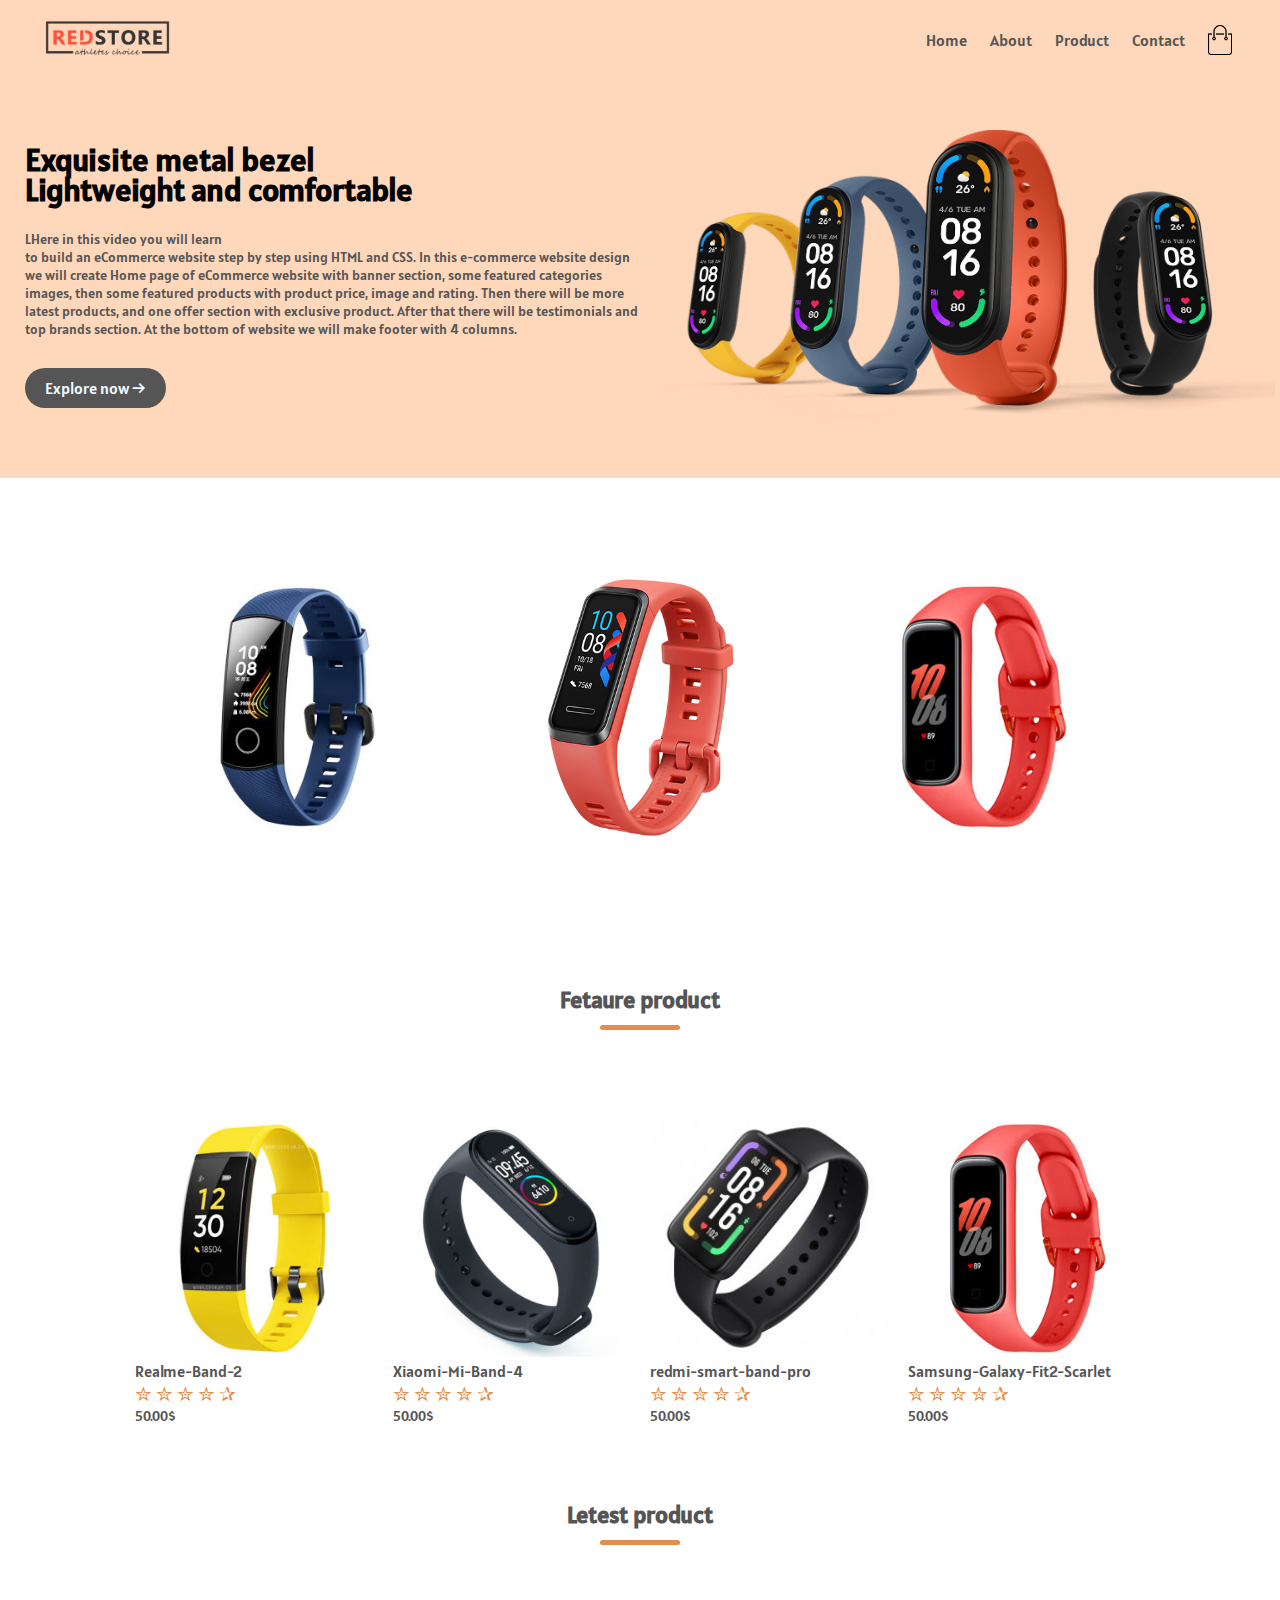
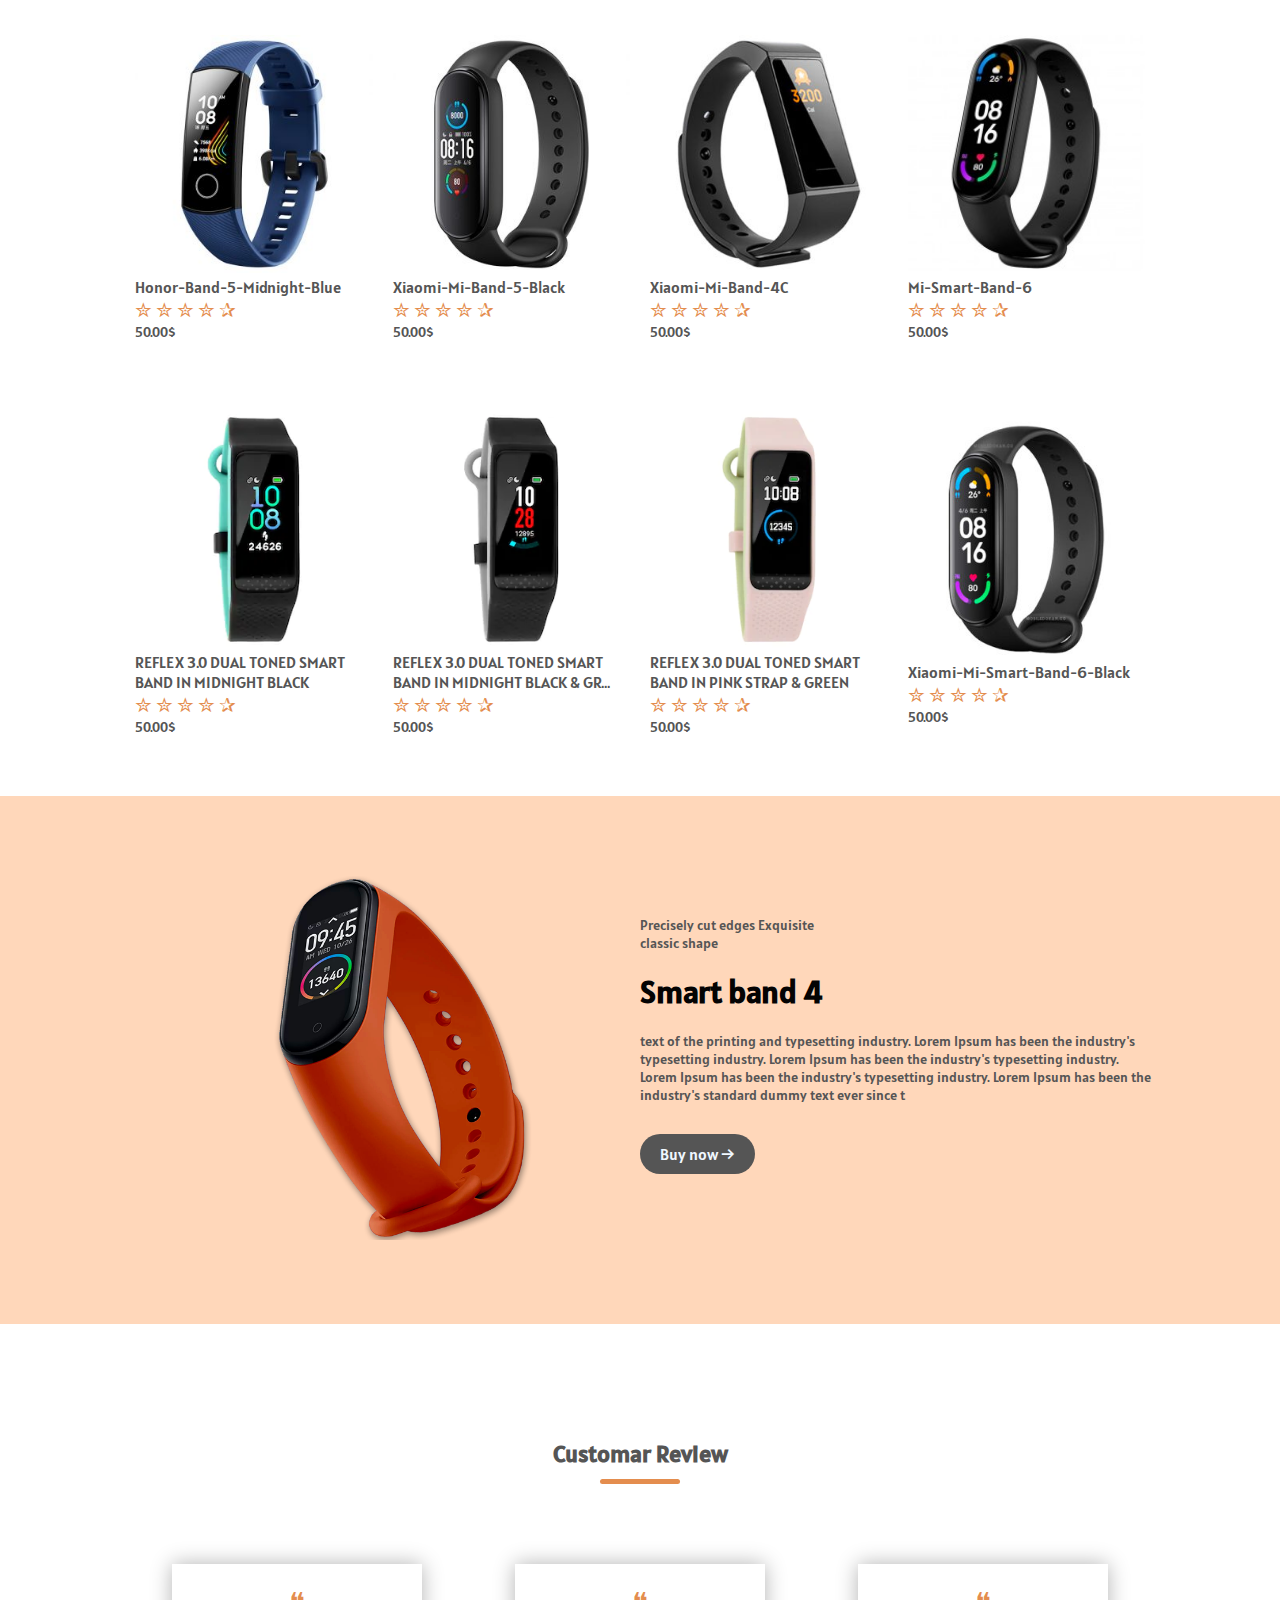
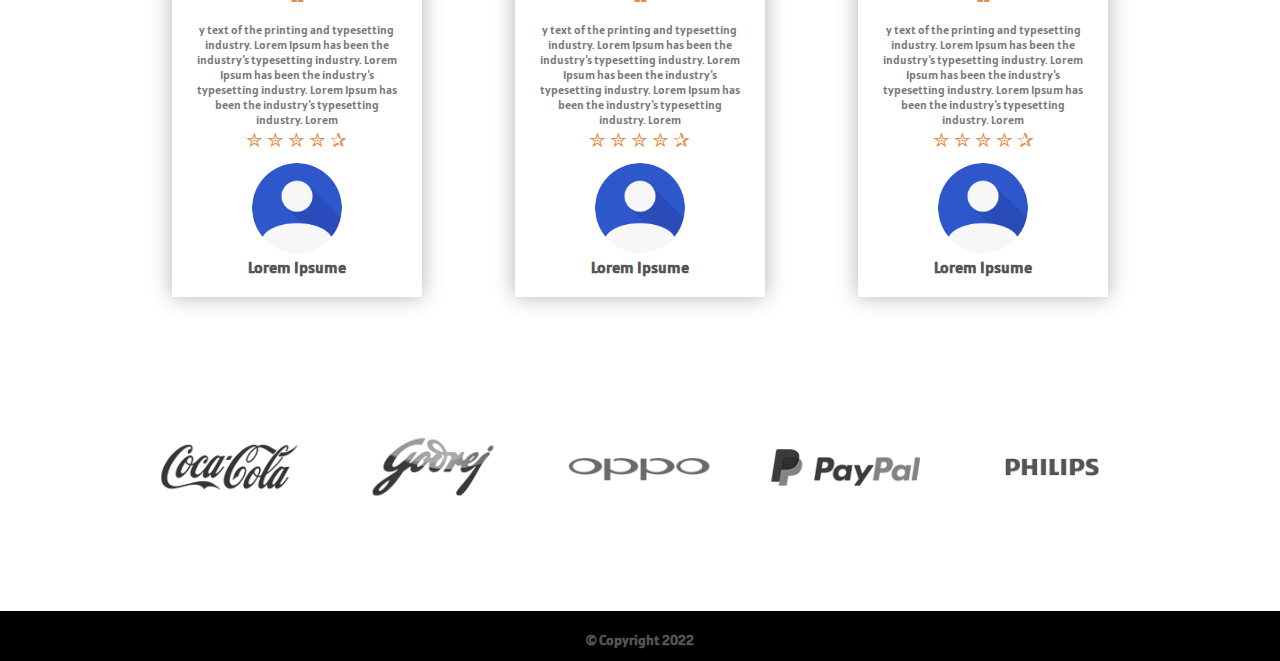
<file: index.html>
<!DOCTYPE html>
<html lang="en">
<head>
    <meta charset="UTF-8">
    <meta http-equiv="X-UA-Compatible" content="IE=edge">
    <link href='https://fonts.googleapis.com/css?family=Alatsi' rel='stylesheet'>
    <meta name="viewport" content="width=device-width, initial-scale=1.0">
    <link rel="stylesheet" href="css/home.css">
    <title>REDDOT</title>
</head>
<body>

    <div class="header">
   <div class="cont">
<div class="navbar">
<div class="logo">
<a href="index.html"><img src="images/logo.png" width="125px"></a>

</div>

<nav>
<ul id="menuitem">
    <li><a href="index.html">Home</a></li>
    <li><a href="About.html">About</a></li>
    <li><a href="Product.html">Product</a></li>
    <li><a href="Contact.html">Contact</a></li>

</ul>

</nav>
<img src="images/cart.png" width="30px" height="30px" class="cartpng">
<img src="images/menu.png" width="30px" height="30px" class="menupng" onclick="menutoggle()" >
</div>

<div class="Row">
<div class="col-2">
<h1>Exquisite metal bezel<br>
    Lightweight and comfortable</h1>
<p>LHere in this video you will learn <br>
    to build an eCommerce website step by step using HTML and CSS. In this e-commerce website design we will create Home page of eCommerce website with banner section, some featured categories images, then some featured products with product price, image and rating. 

    Then there will be more latest products, and one offer section with exclusive product. After that there will be testimonials and top brands section. At the bottom of website we will make footer with 4 columns.
    
     </p>
<a class="button" href="">Explore now &#8594</a>
</div>
<div class="col-2">
<img src="images/section01-1.png" >

</div>

</div>

</div> </div>
<!--catagory-->

<div class="catagory">
<div class="small-container">
<div class="Row">
    <div class="col-3">
<img src="images/Honor-Band-5-Midnight-Blue-300x300.jpg">

    </div>
    <div class="col-3">
<img src="images/band4-red.png">
</div>
    <div class="col-3">
        <img src="images/Samsung-Galaxy-Fit2-Scarlet-300x300.jpg" >

    </div>
</div>

</div>
</div>
<!--feture product-->
<div class="small-container">
    <h2 class="title">Fetaure product</h2>
<div class="Row">

<div class="col-4">
<img src="images/Realme-Band-2-Yellow-300x300.jpg">
<h4>Realme-Band-2</h4>
<a class="ht2">&#10030 &#10030  &#10030  &#10030 &#10032</a>   

<p>50.00$</p>
</div>

<div class="col-4">
    <img src="images/Xiaomi-Mi-Band-4-300x300.jpg">
    <h4>Xiaomi-Mi-Band-4</h4>
    <a class="ht2">&#10030 &#10030  &#10030  &#10030 &#10032</a>   

    <p>50.00$</p>
    </div>
    <div class="col-4">
        <img src="images/redmi-smart-band-pro-01-228x228.jpg">
        <h4>redmi-smart-band-pro</h4>     <a class="ht2">&#10030 &#10030  &#10030  &#10030 &#10032</a>   

 <p>50.00$</p>

        </div>
        <div class="col-4">
            <img src="images/Samsung-Galaxy-Fit2-Scarlet-300x300.jpg">
            <h4>Samsung-Galaxy-Fit2-Scarlet</h4>
            <a class="ht2">&#10030 &#10030  &#10030  &#10030 &#10032</a>   

       <p>50.00$</p>

    </div>
</div>

<h2 class="title">Letest product</h2>
<div class="Row">

    <div class="col-4">
    <img src="images/Honor-Band-5-Midnight-Blue-300x300.jpg">
    <h4>Honor-Band-5-Midnight-Blue</h4>
    <a class="ht2">&#10030 &#10030  &#10030  &#10030 &#10032</a>   

    <p>50.00$</p>
    </div>
    
    <div class="col-4">
        <img src="images/Xiaomi-Mi-Band-5-Black-300x300.jpg">
        <h4>Xiaomi-Mi-Band-5-Black</h4>
        <a class="ht2">&#10030 &#10030  &#10030  &#10030 &#10032</a>   

       <p>50.00$</p>
        </div>
        <div class="col-4">
            <img src="images/Xiaomi-Mi-Band-4C-300x300.jpg">
            <h4>Xiaomi-Mi-Band-4C</h4>
            <a class="ht2">&#10030 &#10030  &#10030  &#10030 &#10032</a>   

            <p>50.00$</p>
    
            </div>
            <div class="col-4">
                <img src="images/mi-smart-band-6-228x228.jpg">
                <h4>Mi-Smart-Band-6</h4>
                <a class="ht2">&#10030 &#10030  &#10030  &#10030 &#10032</a>   

                <p>50.00$</p>
    
        </div>
    </div>
    <div class="Row">

        <div class="col-4">
        <img src="images/SWD90067PP02A_1.webp">
        <h4>REFLEX 3.0 DUAL TONED SMART BAND IN MIDNIGHT BLACK </h4>
        <a class="ht2">&#10030 &#10030  &#10030  &#10030 &#10032</a>   

        <p>50.00$</p>
        </div>
        
        <div class="col-4">
            <img src="images/SWD90067PP03A_1.webp">
            <h4>REFLEX 3.0 DUAL TONED SMART BAND IN MIDNIGHT BLACK & GR...</h4>
            <a class="ht2">&#10030 &#10030  &#10030  &#10030 &#10032</a>   

       <p>50.00$</p>
            </div>
            <div class="col-4">
                <img src="images/SWD90067PP04A_1.webp">
                <h4>REFLEX 3.0 DUAL TONED SMART BAND IN PINK STRAP & GREEN</h4>
                <a class="ht2">&#10030 &#10030  &#10030  &#10030 &#10032</a>   

                <p>50.00$</p>
        
                </div>
                <div class="col-4">
                    <img src="images/Xiaomi-Mi-Smart-Band-6-Black-300x300.jpg">
                    <h4>Xiaomi-Mi-Smart-Band-6-Black</h4>
                    <a class="ht2">&#10030 &#10030  &#10030  &#10030 &#10032</a>   

                    <p>50.00$</p>
        
            </div>
        </div>

</div>
<!--offer-->
<div class="offer">
<div class="small-container">
<div class="Row">
<div class="col-2">

<img src="images/exclusive.png" class="ofimg">

</div>
<div class="col-2">

    <p>Precisely cut edges
        Exquisite <br>classic shape </p>
    <h1>Smart band 4</h1>
    <p>
     text of the printing and 
        typesetting industry. Lorem
         Ipsum has been the industry's  typesetting industry. Lorem
         Ipsum has been the industry's  typesetting industry. Lorem
         Ipsum has been the industry's  typesetting industry. Lorem
         Ipsum has been the industry's 
         standard dummy text ever since t
    </p>
    <a class="button" href="">Buy now &#8594</a>
</div>
 
</div>


</div>


</div>

<!--Testimonial-->

<div class="testimonial">
    <h2 class="title">Customar Review</h2>
<div class="small-container">
<div class="Row">
    <div class="col-3">
        <a class="ht">&#10077</a>
<p>
    y text of the printing and 
    typesetting industry. Lorem
     Ipsum has been the industry's  typesetting industry. Lorem
     Ipsum has been the industry's  typesetting industry. Lorem
     Ipsum has been the industry's  typesetting industry. Lorem
   

</p>
 <P><a class="ht2">&#10030 &#10030  &#10030  &#10030 &#10032</a> </P>
<img src="images/720236.png">
<h3>Lorem Ipsume</h3>


    </div>

    <div class="col-3">
        <a class="ht">&#10077</a>
       <p>  y text of the printing and 
            typesetting industry. Lorem
             Ipsum has been the industry's  typesetting industry. Lorem
             Ipsum has been the industry's  typesetting industry. Lorem
             Ipsum has been the industry's  typesetting industry. Lorem
         
        </p>
        <P><a class="ht2">&#10030 &#10030  &#10030  &#10030 &#10032</a> </P>
        <img src="images/720236.png">
        <h3>Lorem Ipsume </h3>
        
        
            </div>

            <div class="col-3"><a class="ht">&#10077</a>
                <p>
                   
                     y text of the printing and 
                    typesetting industry. Lorem
                     Ipsum has been the industry's  typesetting industry. Lorem
                     Ipsum has been the industry's  typesetting industry. Lorem
                     Ipsum has been the industry's  typesetting industry. Lorem
                    
                </p>
                <P><a class="ht2">&#10030 &#10030  &#10030  &#10030 &#10032</a> </P>
                <img src="images/720236.png">
                <h3>Lorem Ipsume</h3>
                
                
                    </div>

</div>
</div>


</div>
<!--brand-->
<div class="brand">

<div class="small-container">

    <div class="Row">
    <div class="col5">
<img src="images/logo-coca-cola.png">

    </div>
    <div class="col5">
        <img src="images/logo-godrej.png">

    </div>
    <div class="col5">
        <img src="images/logo-oppo.png">

    </div>
    <div class="col5">
        <img src="images/logo-paypal.png">

    </div>
    <div class="col5">
        <img src="images/logo-philips.png">

    </div>
</div>

</div>


</div>


    <div class="footer">
<p>&copy Copyright  2022</p>

    </div>

    <button onclick="topFunction()" id="myBtn" title="Go to top">&#8593</button>

    <script>
    //Get the button
    var mybutton = document.getElementById("myBtn");
    
    // When the user scrolls down 20px from the top of the document, show the button
    window.onscroll = function() {scrollFunction()};
    
    function scrollFunction() {
      if (document.body.scrollTop > 20 || document.documentElement.scrollTop > 20) {
        mybutton.style.display = "block";
      } else {
        mybutton.style.display = "none";
      }
    }
    
    // When the user clicks on the button, scroll to the top of the document
    function topFunction() {
      document.body.scrollTop = 0;
      document.documentElement.scrollTop = 0;
    }
    </script>

<script>

let menuitem = document.getElementById("menuitem");

menuitem.style.maxHeight="0px";

function menutoggle(){

    if(menuitem.style.maxHeight =="0px"){
        menuitem.style.maxHeight="200px";


    }
    else{
        menuitem.style.maxHeight="0px";

    }
}

</script>



</body>


</html>
</file>
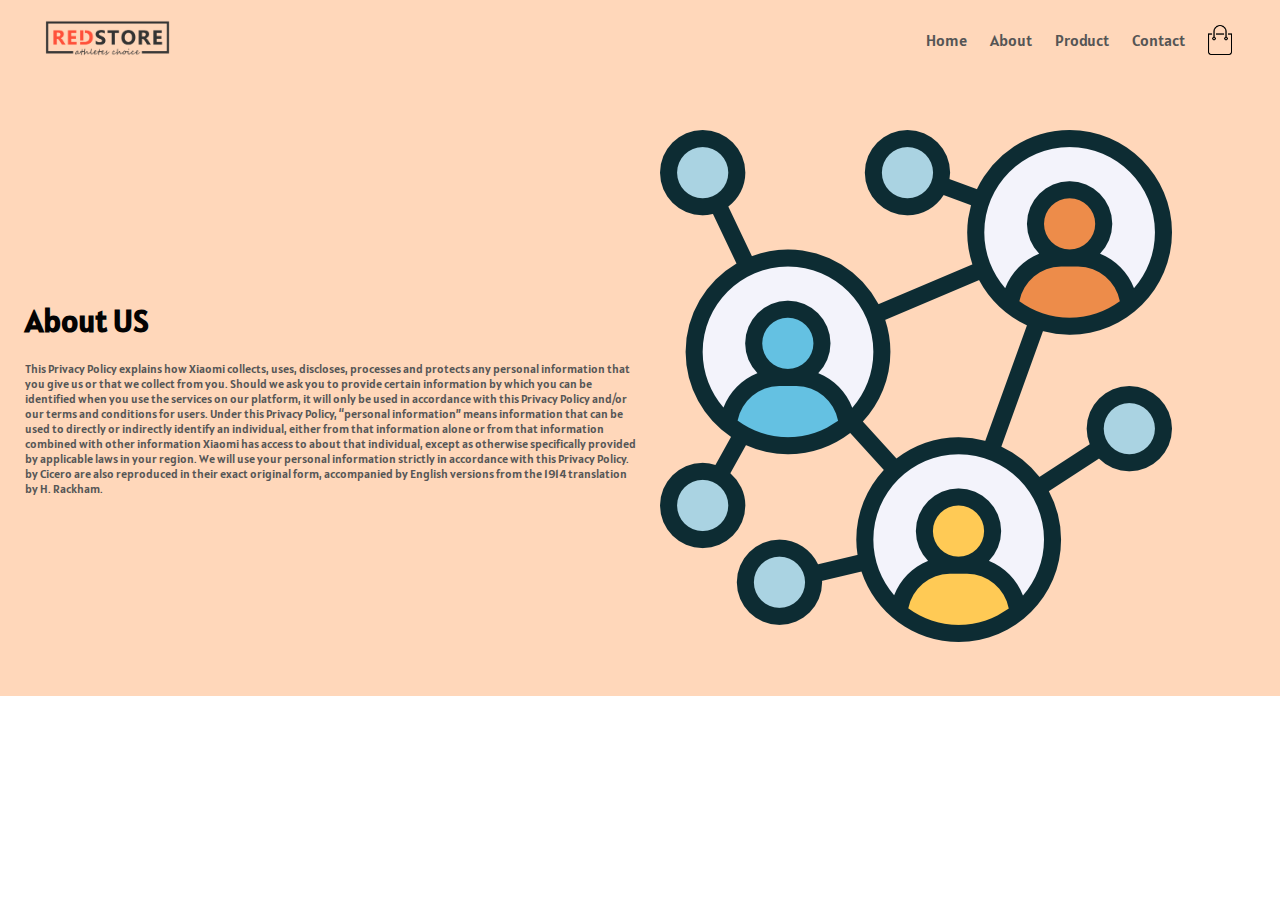
<file: About.html>
<!DOCTYPE html>
<html lang="en">
<head>
    <meta charset="UTF-8">
    <meta http-equiv="X-UA-Compatible" content="IE=edge">
    <link href='https://fonts.googleapis.com/css?family=Alatsi' rel='stylesheet'>

    <meta name="viewport" content="width=device-width, initial-scale=1.0">
    <link rel="stylesheet" href="css/home.css">
    <title>REDDOT</title>
</head>
<body>

    <div class="header">
   <div class="cont">
    <div class="navbar">
        <div class="logo">
        <a href="index.html"><img src="images/logo.png" width="125px"></a>
        
        </div>
        
        <nav>
        <ul id="menuitem">
            <li><a href="index.html">Home</a></li>
            <li><a href="About.html">About</a></li>
            <li><a href="Product.html">Product</a></li>
            <li><a href="Contact.html">Contact</a></li>
        
        </ul>
        
        </nav>
        <img src="images/cart.png" width="30px" height="30px" class="cartpng">
        <img src="images/menu.png" width="30px" height="30px" class="menupng" onclick="menutoggle()" >
        </div>

<div class="Row">
<div class="col-2">
<h1>About US</h1>
<blockquote>This Privacy Policy explains how Xiaomi collects, uses, discloses, processes and protects any personal information that you give us or that we collect from you. Should we ask you to provide certain information by which you can be identified when you use the services on our platform, it will only be used in accordance with this Privacy Policy and/or our terms and conditions for users. Under this Privacy Policy, “personal information” means information that can be used to directly or indirectly identify an individual, either from that information alone or from that information combined with other information Xiaomi has access to about that individual, except as otherwise specifically provided by applicable laws in your region. 
    We will use your personal information strictly in accordance with this Privacy Policy. by Cicero are also reproduced in their exact original form, accompanied by English versions from the 1914 translation by H. Rackham.
</blockquote>
</div>
<div class="col-2">
<img src="images/123.png" >

</div>

</div>

</div> </div>







<script>

let menuitem = document.getElementById("menuitem");

menuitem.style.maxHeight="0px";

function menutoggle(){

    if(menuitem.style.maxHeight =="0px"){
        menuitem.style.maxHeight="200px";


    }
    else{
        menuitem.style.maxHeight="0px";

    }
}

</script>



</body>


</html>
</file>
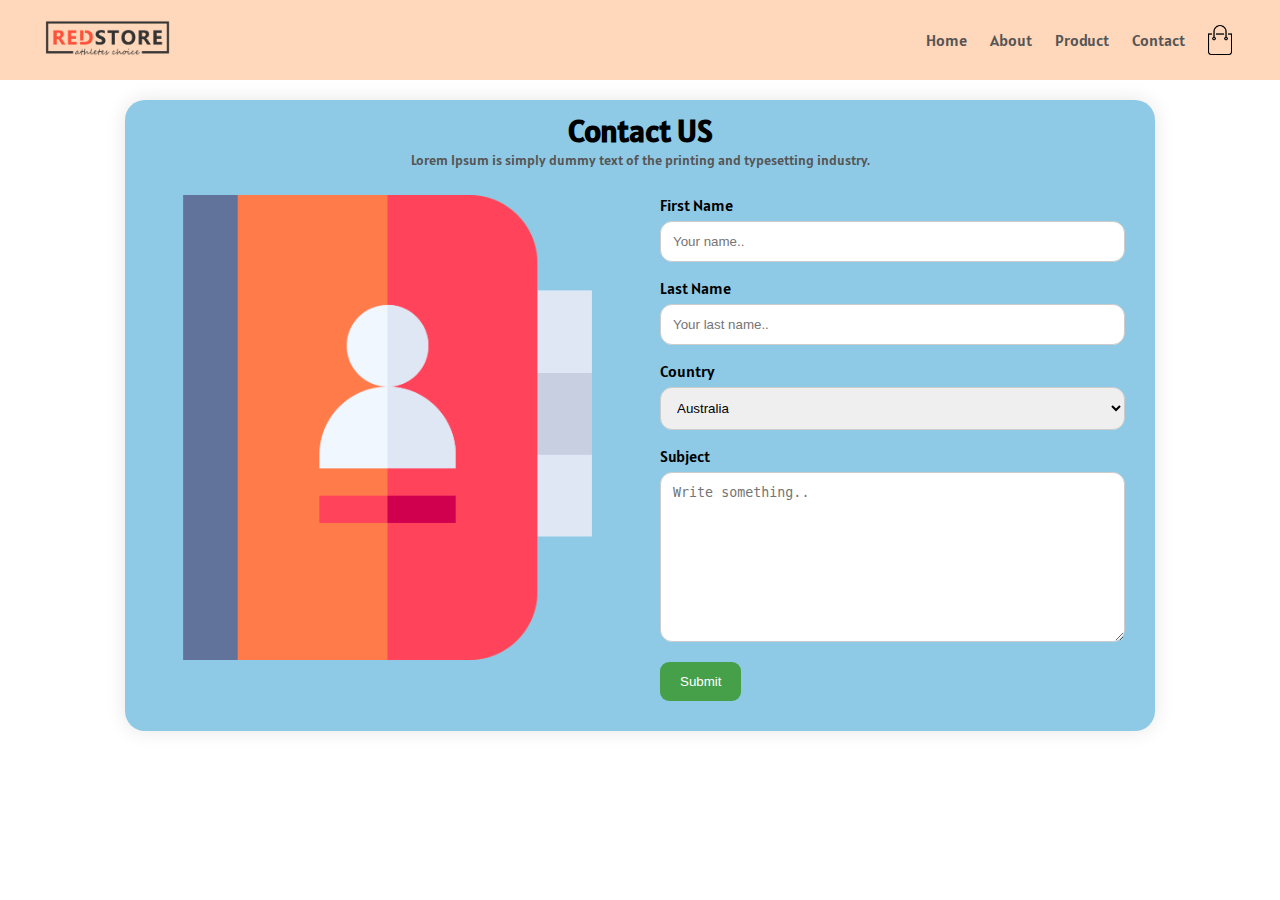
<file: Contact.html>
<!DOCTYPE html>
<html lang="en">
<head>
    <meta charset="UTF-8">
    <meta http-equiv="X-UA-Compatible" content="IE=edge">
    <meta name="viewport" content="width=device-width, initial-scale=1.0">
    <link href='https://fonts.googleapis.com/css?family=Alatsi' rel='stylesheet'>

    <link rel="stylesheet" href="css/home.css">
    <title>REDDOT</title>
</head>
<body>

    <div class="header">
   <div class="cont">
    <div class="navbar">
        <div class="logo">
        <a href="index.html"><img src="images/logo.png" width="125px"></a>
        
        </div>
        
        <nav>
        <ul id="menuitem">
            <li><a href="index.html">Home</a></li>
            <li><a href="About.html">About</a></li>
            <li><a href="Product.html">Product</a></li>
            <li><a href="Contact.html">Contact</a></li>
        
        </ul>
        
        </nav>
        <img src="images/cart.png" width="30px" height="30px" class="cartpng">
        <img src="images/menu.png" width="30px" height="30px" class="menupng" onclick="menutoggle()" >
        </div>



</div> </div>






<div class="cen">


<div class="small-container">
    <div class="container">
        <div style="text-align:center">
        
<h1>Contact US</h1>
<p>Lorem Ipsum is simply dummy text of the printing and typesetting industry.</p>
        </div>
        <div class="row">
          <div class="column">
            <img src="images/contact-book.png" style="width:100%">
          </div>
          <div class="column">
            <form action="/Ecommerce/Contact.html">
              <label for="fname">First Name</label>
              <input type="text" id="fname" name="firstname" placeholder="Your name..">
              <label for="lname">Last Name</label>
              <input type="text" id="lname" name="lastname" placeholder="Your last name..">
              <label for="country">Country</label>
              <select id="country" name="country">
                <option value="australia">Australia</option>
                <option value="canada">Canada</option>
                <option value="usa">USA</option>
              </select>
              <label for="subject">Subject</label>
              <textarea id="subject" name="subject" placeholder="Write something.." style="height:170px"></textarea>
              <input type="submit" value="Submit">
            </form>
          </div>
        </div>
      </div>
    
    
    </div>
</div>

    




<script>

let menuitem = document.getElementById("menuitem");

menuitem.style.maxHeight="0px";

function menutoggle(){

    if(menuitem.style.maxHeight =="0px"){
        menuitem.style.maxHeight="200px";


    }
    else{
        menuitem.style.maxHeight="0px";

    }
}

</script>



</body>


</html>
</file>
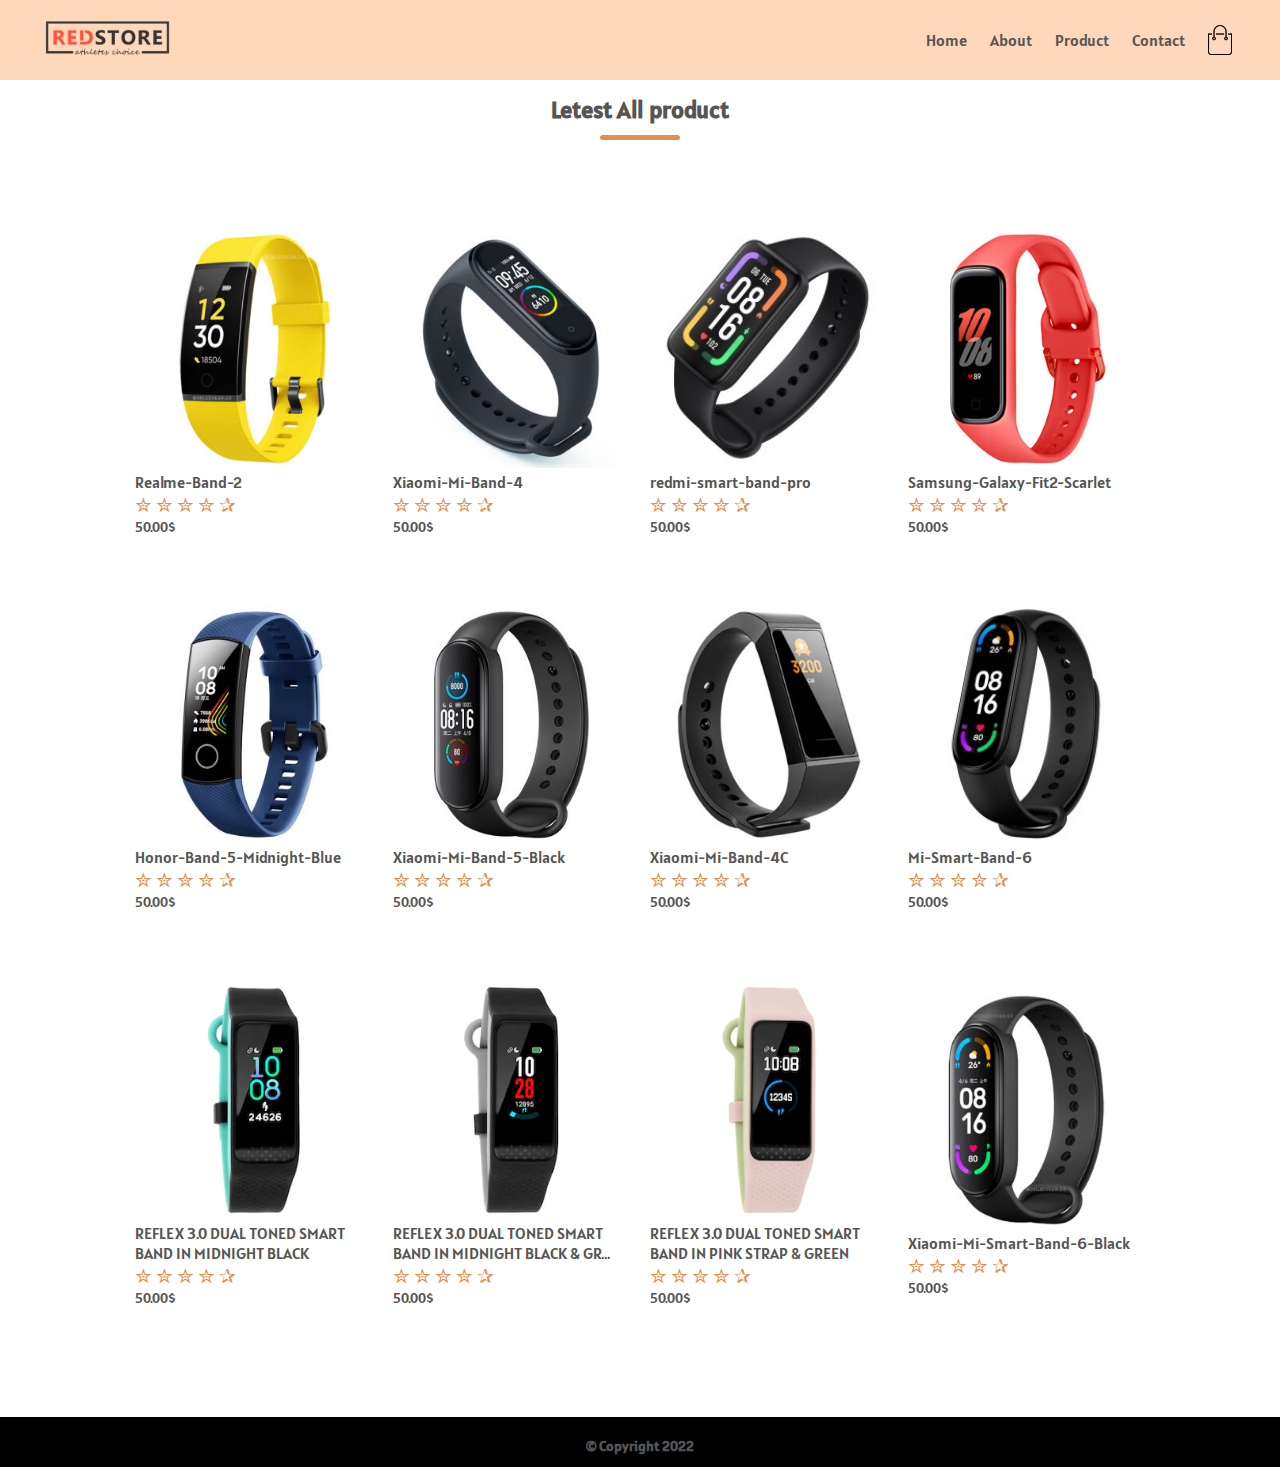
<file: Product.html>
<!DOCTYPE html>
<html lang="en">
<head>
    <meta charset="UTF-8">
    <meta http-equiv="X-UA-Compatible" content="IE=edge">
    <meta name="viewport" content="width=device-width, initial-scale=1.0">
    <link rel="stylesheet" href="css/home.css">
    <link href='https://fonts.googleapis.com/css?family=Alatsi' rel='stylesheet'>

    <title>REDDOT</title>
</head>
<body>

    <div class="header">
   <div class="cont">
    <div class="navbar">
        <div class="logo">
        <a href="index.html"><img src="images/logo.png" width="125px"></a>
        
        </div>
        
        <nav>
        <ul id="menuitem">
            <li><a href="index.html">Home</a></li>
            <li><a href="About.html">About</a></li>
            <li><a href="Product.html">Product</a></li>
            <li><a href="Contact.html">Contact</a></li>
        
        </ul>
        
        </nav>
        <img src="images/cart.png" width="30px" height="30px" class="cartpng">
        <img src="images/menu.png" width="30px" height="30px" class="menupng" onclick="menutoggle()" >
        </div>


</div> </div>



<!--feture product-->
<div class="small-container">

    <h2 class="title">Letest All product</h2>    <div class="Row">
    
    <div class="col-4">
    <img src="images/Realme-Band-2-Yellow-300x300.jpg">
    <h4>Realme-Band-2</h4>
    <a class="ht2">&#10030 &#10030  &#10030  &#10030 &#10032</a>   
    
    <p>50.00$</p>
    </div>
    
    <div class="col-4">
        <img src="images/Xiaomi-Mi-Band-4-300x300.jpg">
        <h4>Xiaomi-Mi-Band-4</h4>
        <a class="ht2">&#10030 &#10030  &#10030  &#10030 &#10032</a>   
    
        <p>50.00$</p>
        </div>
        <div class="col-4">
            <img src="images/redmi-smart-band-pro-01-228x228.jpg">
            <h4>redmi-smart-band-pro</h4>     <a class="ht2">&#10030 &#10030  &#10030  &#10030 &#10032</a>   
    
     <p>50.00$</p>
    
            </div>
            <div class="col-4">
                <img src="images/Samsung-Galaxy-Fit2-Scarlet-300x300.jpg">
                <h4>Samsung-Galaxy-Fit2-Scarlet</h4>
                <a class="ht2">&#10030 &#10030  &#10030  &#10030 &#10032</a>   
    
           <p>50.00$</p>
    
        </div>
    </div>
    
   
    <div class="Row">
    
        <div class="col-4">
        <img src="images/Honor-Band-5-Midnight-Blue-300x300.jpg">
        <h4>Honor-Band-5-Midnight-Blue</h4>
        <a class="ht2">&#10030 &#10030  &#10030  &#10030 &#10032</a>   
    
        <p>50.00$</p>
        </div>
        
        <div class="col-4">
            <img src="images/Xiaomi-Mi-Band-5-Black-300x300.jpg">
            <h4>Xiaomi-Mi-Band-5-Black</h4>
            <a class="ht2">&#10030 &#10030  &#10030  &#10030 &#10032</a>   
    
           <p>50.00$</p>
            </div>
            <div class="col-4">
                <img src="images/Xiaomi-Mi-Band-4C-300x300.jpg">
                <h4>Xiaomi-Mi-Band-4C</h4>
                <a class="ht2">&#10030 &#10030  &#10030  &#10030 &#10032</a>   
    
                <p>50.00$</p>
        
                </div>
                <div class="col-4">
                    <img src="images/mi-smart-band-6-228x228.jpg">
                    <h4>Mi-Smart-Band-6</h4>
                    <a class="ht2">&#10030 &#10030  &#10030  &#10030 &#10032</a>   
    
                    <p>50.00$</p>
        
            </div>
        </div>
        <div class="Row">
    
            <div class="col-4">
            <img src="images/SWD90067PP02A_1.webp">
            <h4>REFLEX 3.0 DUAL TONED SMART BAND IN MIDNIGHT BLACK </h4>
            <a class="ht2">&#10030 &#10030  &#10030  &#10030 &#10032</a>   
    
            <p>50.00$</p>
            </div>
            
            <div class="col-4">
                <img src="images/SWD90067PP03A_1.webp">
                <h4>REFLEX 3.0 DUAL TONED SMART BAND IN MIDNIGHT BLACK & GR...</h4>
                <a class="ht2">&#10030 &#10030  &#10030  &#10030 &#10032</a>   
    
           <p>50.00$</p>
                </div>
                <div class="col-4">
                    <img src="images/SWD90067PP04A_1.webp">
                    <h4>REFLEX 3.0 DUAL TONED SMART BAND IN PINK STRAP & GREEN</h4>
                    <a class="ht2">&#10030 &#10030  &#10030  &#10030 &#10032</a>   
    
                    <p>50.00$</p>
            
                    </div>
                    <div class="col-4">
                        <img src="images/Xiaomi-Mi-Smart-Band-6-Black-300x300.jpg">
                        <h4>Xiaomi-Mi-Smart-Band-6-Black</h4>
                        <a class="ht2">&#10030 &#10030  &#10030  &#10030 &#10032</a>   
    
                        <p>50.00$</p>
            
                </div>
            </div>

</div>
<!--offer-->


<!--Testimonial-->




<div>

    <div class="footer">
<p>&copy Copyright  2022</p>

    </div>
</div>



<button onclick="topFunction()" id="myBtn" title="Go to top">&#8593</button>

<script>
//Get the button
var mybutton = document.getElementById("myBtn");

// When the user scrolls down 20px from the top of the document, show the button
window.onscroll = function() {scrollFunction()};

function scrollFunction() {
  if (document.body.scrollTop > 20 || document.documentElement.scrollTop > 20) {
    mybutton.style.display = "block";
  } else {
    mybutton.style.display = "none";
  }
}

// When the user clicks on the button, scroll to the top of the document
function topFunction() {
  document.body.scrollTop = 0;
  document.documentElement.scrollTop = 0;
}
</script>


<script>

let menuitem = document.getElementById("menuitem");

menuitem.style.maxHeight="0px";

function menutoggle(){

    if(menuitem.style.maxHeight =="0px"){
        menuitem.style.maxHeight="200px";


    }
    else{
        menuitem.style.maxHeight="0px";

    }
}

</script>



</body>


</html>
</file>
<file: css/home.css>
*{

margin: 0;
padding: 0;
box-sizing: border-box;

}
body{

  font-family: 'Alatsi';
}

.navbar{
display: flex;
padding: 20px;
align-items: center;

}
nav{
flex: 1;
text-align:right;


}
nav ul{
 display: inline-block;
 list-style-type: none;

}
nav ul li{
display: inline-block;
margin-right: 20px;

}

nav ul li a{
text-decoration: none;
color:#555;
font-family: 'Alatsi';

}
.cont{
max-width:1300px;
margin: auto;
padding-left: 25px;
padding-right: 25px;

}
.Row{
display: flex;
align-items: center;
justify-content: space-around;
flex-wrap: wrap;

}
.col-2{
min-width:300px;
flex-basis: 50%;
}
.col-2 img{
padding: 50px 0;
 max-width:100%;
margin-left: 20px;
}
.col-2 h1{
 color: rgb(4, 3, 3);
line-height: 30px;
margin: 25px 0;
font-family: "Alatsi";

}

.button{
  display: inline-block;
background-color: #555;
color: aliceblue;
   padding: 10px 20px;
   font-family: 'Alatsi';
    margin: 30px 0px;
    border-radius: 30px;
    transition: 0.5s;
    text-decoration: none;
}
.button:hover{
background: #e48d4e;
}
.header{
background: #ffd7ba;
}

.header.Row{

  margin-top: 70px;
}

.catagory{
margin: 70px 0;

}
.col-3{
 flex-basis: 20%;
 min-width: 250px;
 margin-bottom:30px;

}
.col-3 img{
width:100%;

}
.small-container{
padding-left: 25px;
padding-right: 25px;
margin: auto;

max-width:1080px;

}

blockquote{
font-size: 12px;
color: #555;

}

.col-4{
  flex-basis: 25%;
  min-width: 200px;
  padding:10px;
  margin-bottom:50px;
  transition:0.5s;
  
 
 }
 .col-4 img{

  width:100%;
 }
 .title{
  text-align: center;
margin: 0 auto 80px;
color: #555;
line-height: 60px;
position: relative;

 }
 .title::after{
content: '';
background: #e48d4e;
width: 80px;
height: 5px;
border-radius: 20px;
position: absolute;
bottom: 0;
left: 50%;
transform: translateX(-50%);


 }

 h4{
color: #555;
font-weight: normal;


 }
 p{
   font-size: 14px;
   color: #555;
  font-family: 'Alatsi';
 }
 .col-4:hover{
transform: translateY(-5px);


 }
 .offer{

background: #ffd7ba;
padding: 30px 0;
margin-top:80x;

 }
 .offer .ofimg{
padding: 50px;

 }



 .testimonial{
padding-top: 100px;

 }
 .testimonial .col-3{
text-align: center;
padding: 20px 25px ;
box-shadow: 0 0 20px 0px rgba(0, 0, 0,0.3);
cursor: pointer;
transition: 0.5s;
 }
 .testimonial .col-3 img{
width: 90px;
margin-top: 10px;
border-radius: 50%;

 }
 .testimonial .col-3:hover{
transform:translate3d(-6px);

 }
 .col-3 p{
font-size: 12px;
color: #777;


 }
 .ht{
font-size: 30px;

color: #e48d4e;

 }
 .ht2{
font-size:20px;

color: #e48d4e;

 }
 .col-3 h3{
font-size: 16px;
color: #555;
font-weight: 600;

 }

 /*---brand---*/

 .brand{
margin:100px auto;

 }
 .col5{
width: 160px;

 }
 .col5 img{
width: 100%;
cursor: pointer;
filter:grayscale(100%);

 }
 .col5 img:hover{
  filter:grayscale(0);

 }
 .footer{
width: 100%;
height: 50px;
margin-top: 50px;
background: #000;
color: white;
text-align: center;
font-size: 40px;
padding-top: 20px;
font-weight: bold;
 }

.menupng{

display: none;

}



 /* Extra small devices (phones, 600px and down) */
@media only screen and (max-width: 800px) {
  nav ul{
    position: absolute;
    left: 0;
   background-color: #555;
    top: 70px;
     width: 100%;
     overflow: hidden;
    transition: 0.5s;
     }

     nav ul li{
      display:block;
      margin-right: 50px;
      margin-top: 10px;
  
      margin-bottom: 10px;
      
      }
      
      nav ul li a{
      text-decoration: none;
      color:#fff;
      
      }

      .menupng{

        display: block;
        cursor: pointer;
        }
        .cartpng{
display: none;
  
        }  

       
          

}


/* Small devices (portrait tablets and large phones, 600px and up) */
@media only screen and (max-width: 600px) {
  .Row{
 
text-align: center;




        
        }
    .col-2,.col-3,.col-4{
    
      flex-basis: 100%;
    }


}



/*--contact--*/
/* Style inputs */
input[type=text], select, textarea {
  width: 100%;
  padding: 12px;
  border: 1px solid #ccc;
  margin-top: 6px;
  border-radius: 12px;
  margin-bottom: 16px;
  resize: vertical;
}

input[type=submit] {
  background-color: #45a049;
  color: white;
  padding: 12px 20px;
  border: none;
  border-radius: 9px;
  cursor: pointer;
}

input[type=submit]:hover {
  background-color: #8ecae6;
}

/* Style the container/contact section */
.cen{

width: 100%;
height: 690px;
padding-left: 25px;
padding-right: 25px;
margin-top: 20px;
margin-bottom: 30px;

}

.container {
  border-radius: 20px;
  background-color:#8ecae6;
  padding: 10px;
 box-shadow: 0 0 20px 0px rgba(0, 0, 0,0.1) ;
 cursor: pointer;
}

/* Create two columns that float next to eachother */
.column {
  float: left;
  width: 50%;
  margin-top: 6px;
  padding: 20px;
}

/* Clear floats after the columns */
.row:after {
  content: "";
  display: table;
  clear: both;
}

/* Responsive layout - when the screen is less than 600px wide, make the two columns stack on top of each other instead of next to each other */
@media screen and (max-width: 600px) {
  .column, input[type=submit] {
    width: 100%;
    margin-top: 0;
  }
}





/*--top--*/

#myBtn {
  display: none;
  position: fixed;
  bottom: 20px;
  right: 30px;
  z-index: 99;
  font-size: 18px;
  border: none;
  outline: none;
  background-color: red;
  color: white;
  cursor: pointer;
  padding: 15px;
  transition: 0.7s;
  border-radius: 4px;
}

#myBtn:hover {
  background-color: #555;
}
</file>
